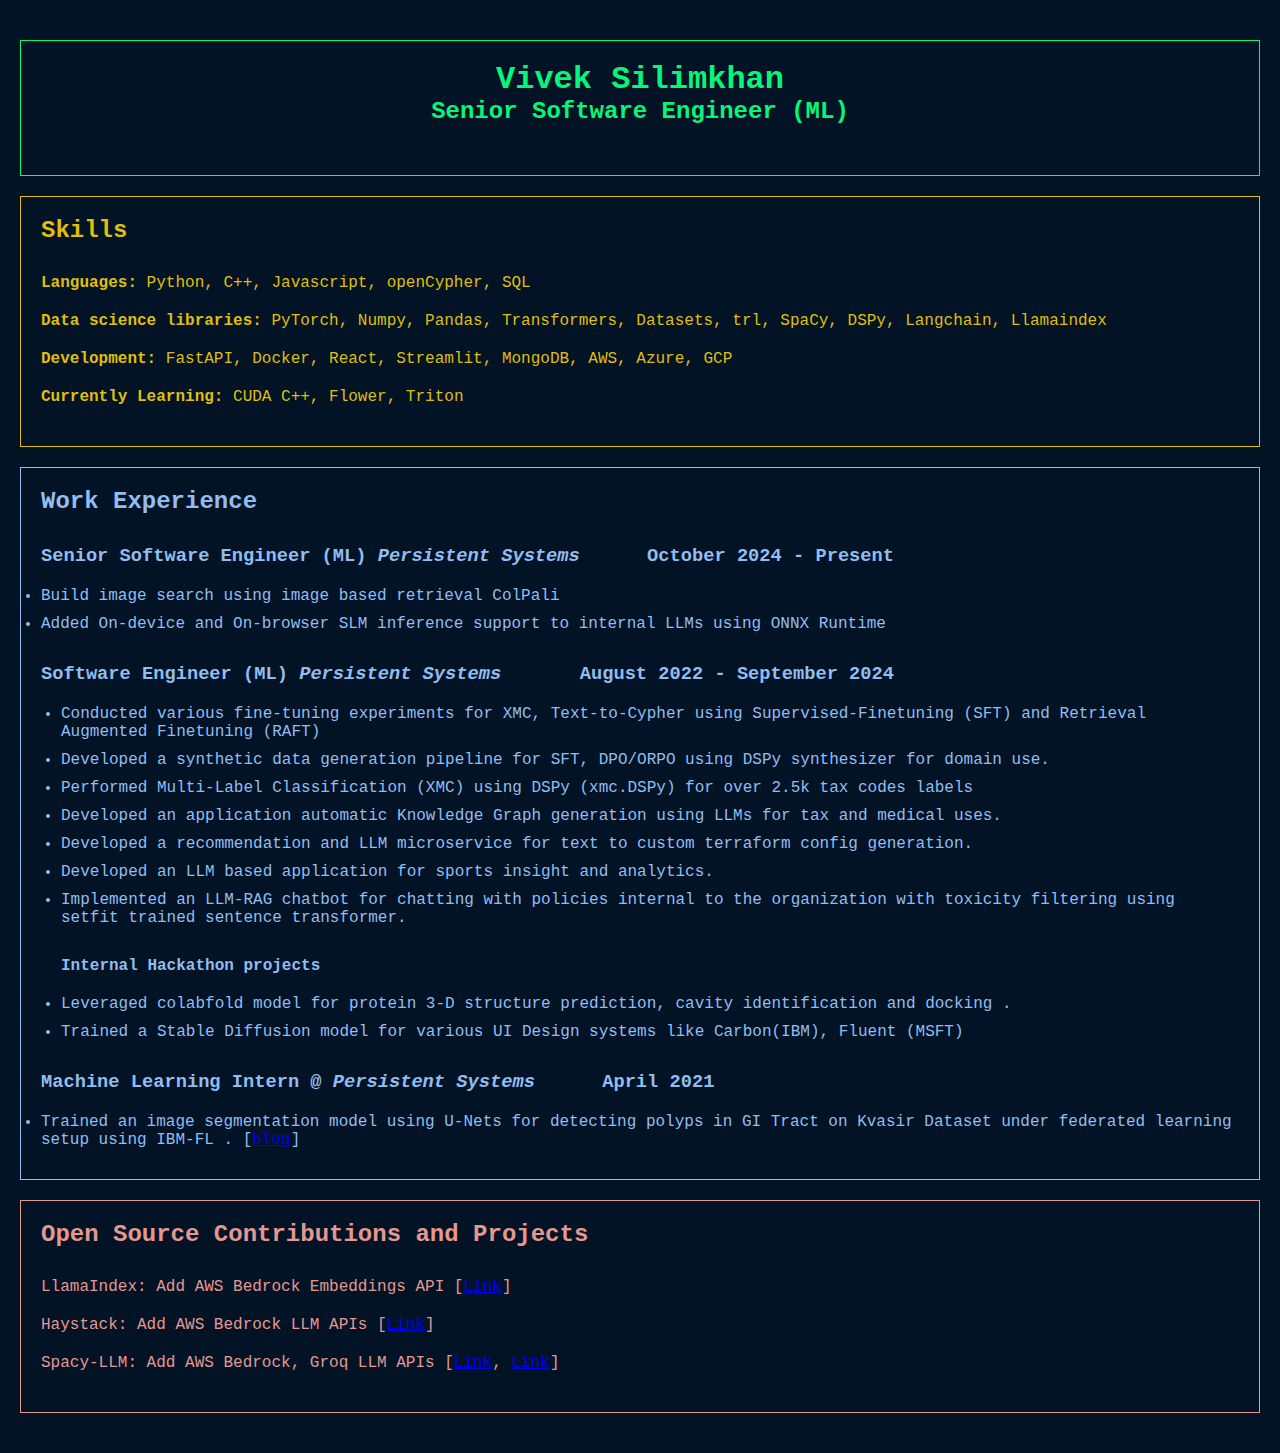
<file: index.html>
<!doctype html><html lang="en"><head><meta charset="utf-8"/><link rel="icon" href="./favicon.ico"/><meta name="viewport" content="width=device-width,initial-scale=1"/><meta name="theme-color" content="#000000"/><meta name="description" content="Web site created using create-react-app"/><link rel="apple-touch-icon" href="./logo192.png"/><link rel="manifest" href="./manifest.json"/><title>Vivek Silimkhan</title><script defer="defer" src="./static/js/main.7449eba7.js"></script><link href="./static/css/main.af7a32fc.css" rel="stylesheet"></head><body><noscript>You need to enable JavaScript to run this app.</noscript><div id="root"></div></body></html>
</file>
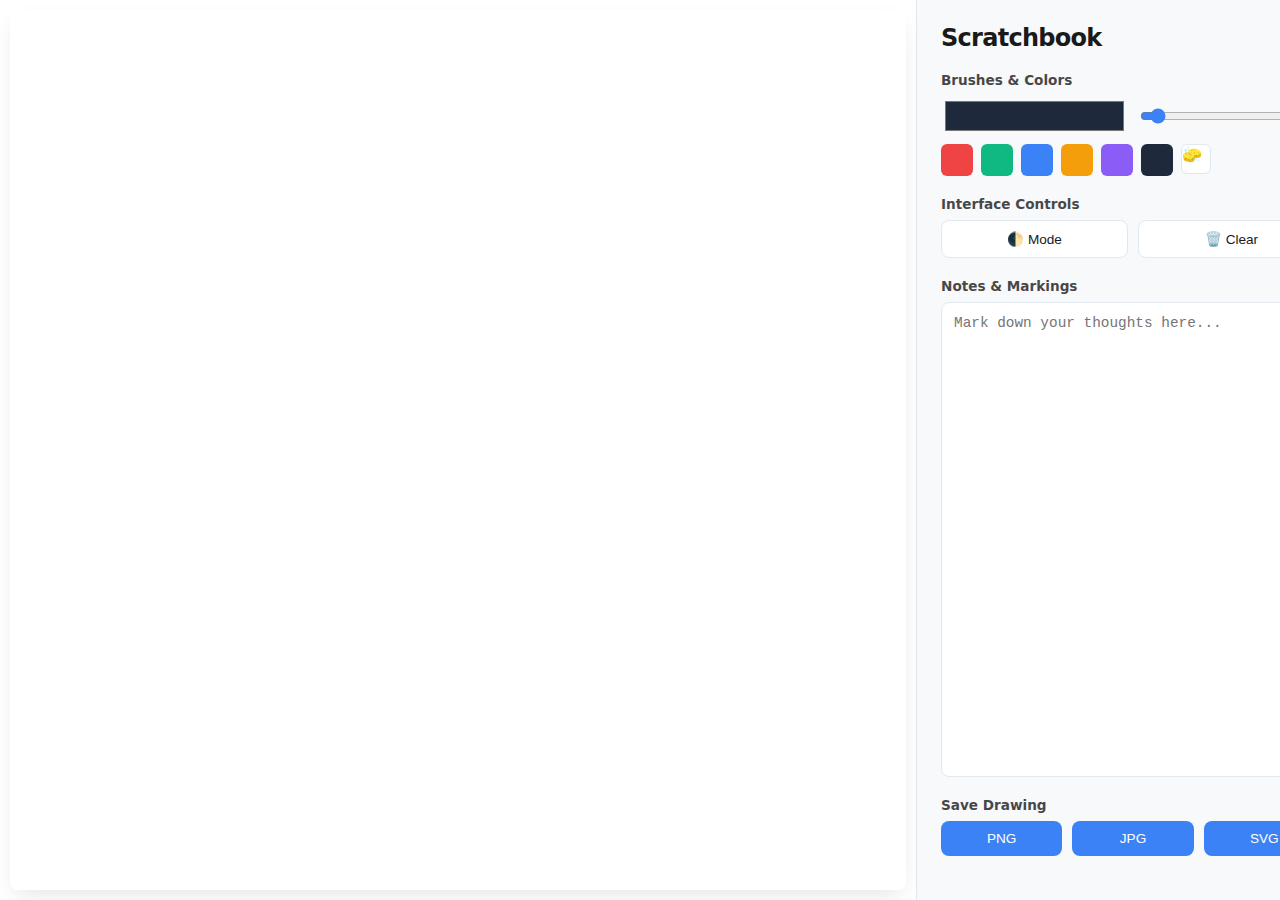
<file: scratchbook.html>
<!DOCTYPE html>
<html lang="en">
<head>
    <meta charset="UTF-8">
    <meta name="viewport" content="width=device-width, initial-scale=1.0">
    <title>Scratchbook | Canvas</title>
    <style>
        :root {
            --bg: #ffffff;
            --sidebar: #f8f9fa;
            --text: #1a1a1b;
            --border: #e2e8f0;
            --accent: #3b82f6;
            --canvas-shadow: 0 10px 25px -5px rgba(0, 0, 0, 0.1);
            --input-bg: #ffffff;
        }

        [data-theme="dark"] {
            --bg: #0f172a;
            --sidebar: #1e293b;
            --text: #f1f5f9;
            --border: #334155;
            --accent: #60a5fa;
            --canvas-shadow: 0 10px 25px -5px rgba(0, 0, 0, 0.5);
            --input-bg: #334155;
        }

        body, html {
            margin: 0;
            padding: 0;
            height: 100%;
            font-family: 'Inter', system-ui, -apple-system, sans-serif;
            background-color: var(--bg);
            color: var(--text);
            overflow: hidden;
            transition: background 0.3s ease;
        }

        .app-container {
            display: flex;
            height: 100vh;
            width: 100vw;
        }

        /* 70% Canvas Area */
        .canvas-section {
            flex: 0 0 70%;
            display: flex;
            align-items: center;
            justify-content: center;
            padding: 10px;
            position: relative;
        }

        #canvas-wrapper {
            width: 100%;
            height: 100%;
            background: white;
            border-radius: 8px;
            box-shadow: var(--canvas-shadow);
            overflow: hidden;
            position: relative;
        }

        /* Inversion Logic for Dark Mode */
        [data-theme="dark"] #canvas-wrapper {
            filter: invert(1) hue-rotate(180deg);
        }

        canvas {
            display: block;
            cursor: crosshair;
            background: white;
        }

        /* 30% Sidebar Area */
        .sidebar {
            flex: 0 0 30%;
            background: var(--sidebar);
            border-left: 1px solid var(--border);
            padding: 24px;
            display: flex;
            flex-direction: column;
            gap: 20px;
            overflow-y: auto;
        }

        h1 { font-size: 1.5rem; margin: 0; font-weight: 800; letter-spacing: -0.03em; }

        .control-group {
            display: flex;
            flex-direction: column;
            gap: 8px;
        }

        label { font-size: 0.85rem; font-weight: 600; color: var(--text); opacity: 0.8; }

        .toolbar-grid {
            display: grid;
            grid-template-columns: repeat(2, 1fr);
            gap: 10px;
        }

        .btn {
            padding: 10px 14px;
            border-radius: 8px;
            border: 1px solid var(--border);
            background: var(--input-bg);
            color: var(--text);
            font-size: 0.85rem;
            font-weight: 500;
            cursor: pointer;
            display: flex;
            align-items: center;
            justify-content: center;
            gap: 8px;
            transition: all 0.2s;
        }

        .btn:hover {
            border-color: var(--accent);
            background: var(--accent);
            color: white;
        }

        .btn.active {
            background: var(--accent);
            color: white;
            border-color: var(--accent);
        }

        .btn-primary {
            background: var(--accent);
            color: white;
            border: none;
        }

        input[type="color"] {
            -webkit-appearance: none;
            border: none;
            width: 100%;
            height: 40px;
            cursor: pointer;
            border-radius: 8px;
            background: none;
        }

        input[type="range"] {
            width: 100%;
            accent-color: var(--accent);
        }

        textarea {
            flex-grow: 1;
            width: 100%;
            min-height: 200px;
            background: var(--input-bg);
            color: var(--text);
            border: 1px solid var(--border);
            border-radius: 8px;
            padding: 12px;
            font-family: 'Fira Code', monospace;
            font-size: 0.9rem;
            resize: none;
            outline: none;
        }

        textarea:focus { border-color: var(--accent); }

        .color-presets {
            display: flex;
            gap: 8px;
            flex-wrap: wrap;
        }

        .preset {
            width: 28px;
            height: 28px;
            border-radius: 6px;
            cursor: pointer;
            border: 2px solid transparent;
            transition: transform 0.1s;
        }

        .preset:hover { transform: translateY(-2px); }

        .footer {
            font-size: 0.7rem;
            opacity: 0.4;
            text-align: center;
            margin-top: auto;
        }

        @media (max-width: 900px) {
            .app-container { flex-direction: column; }
            .canvas-section { flex: 0 0 65%; }
            .sidebar { flex: 0 0 35%; border-left: none; border-top: 1px solid var(--border); }
        }
    </style>
</head>
<body data-theme="light">

<div class="app-container">
    <section class="canvas-section">
        <div id="canvas-wrapper">
            <canvas id="mainCanvas"></canvas>
        </div>
    </section>

    <aside class="sidebar">
        <h1>Scratchbook</h1>

        <div class="control-group">
            <label>Brushes & Colors</label>
            <div class="toolbar-grid">
                <input type="color" id="colorPicker" value="#1e293b">
                <div style="display: flex; flex-direction: column; justify-content: center;">
                    <input type="range" id="brushSize" min="1" max="50" value="4">
                </div>
            </div>
            <div class="color-presets">
                <div class="preset" style="background: #ef4444;" onclick="setPreset('#ef4444')"></div>
                <div class="preset" style="background: #10b981;" onclick="setPreset('#10b981')"></div>
                <div class="preset" style="background: #3b82f6;" onclick="setPreset('#3b82f6')"></div>
                <div class="preset" style="background: #f59e0b;" onclick="setPreset('#f59e0b')"></div>
                <div class="preset" style="background: #8b5cf6;" onclick="setPreset('#8b5cf6')"></div>
                <div class="preset" style="background: #1e293b;" onclick="setPreset('#1e293b')"></div>
                <div class="preset" style="background: #ffffff; border: 1px solid var(--border);" onclick="setEraser()">🧽</div>
            </div>
        </div>

        <div class="control-group">
            <label>Interface Controls</label>
            <div class="toolbar-grid">
                <button class="btn" onclick="toggleTheme()">🌓 Mode</button>
                <button class="btn" onclick="clearCanvas()">🗑️ Clear</button>
            </div>
        </div>

        <div class="control-group" style="flex-grow: 1;">
            <label>Notes & Markings</label>
            <textarea id="notes" placeholder="Mark down your thoughts here..."></textarea>
        </div>

        <div class="control-group">
            <label>Save Drawing</label>
            <div class="toolbar-grid" style="grid-template-columns: repeat(3, 1fr);">
                <button class="btn btn-primary" onclick="downloadImage('png')">PNG</button>
                <button class="btn btn-primary" onclick="downloadImage('jpg')">JPG</button>
                <button class="btn btn-primary" onclick="downloadSVG()">SVG</button>
            </div>
        </div>

        <div class="footer">
        </div>
    </aside>
</div>

<script>
    const canvas = document.getElementById('mainCanvas');
    const ctx = canvas.getContext('2d');
    const wrapper = document.getElementById('canvas-wrapper');
    const colorPicker = document.getElementById('colorPicker');
    const brushSize = document.getElementById('brushSize');
    const body = document.body;

    let drawing = false;
    let isEraser = false;
    let paths = []; // For SVG export support

    function initCanvas() {
        canvas.width = wrapper.clientWidth;
        canvas.height = wrapper.clientHeight;
        ctx.fillStyle = '#ffffff';
        ctx.fillRect(0, 0, canvas.width, canvas.height);
        ctx.lineCap = 'round';
        ctx.lineJoin = 'round';
    }

    function startDrawing(e) {
        drawing = true;
        const pos = getPos(e);
        paths.push({
            color: isEraser ? '#ffffff' : colorPicker.value,
            size: brushSize.value,
            points: [pos]
        });
        draw(e);
    }

    function stopDrawing() {
        drawing = false;
        ctx.beginPath();
    }

    function getPos(e) {
        const rect = canvas.getBoundingClientRect();
        return {
            x: (e.clientX || (e.touches && e.touches[0].clientX)) - rect.left,
            y: (e.clientY || (e.touches && e.touches[0].clientY)) - rect.top
        };
    }

    function draw(e) {
        if (!drawing) return;

        const pos = getPos(e);
        paths[paths.length - 1].points.push(pos);

        ctx.lineWidth = brushSize.value;
        ctx.strokeStyle = isEraser ? '#ffffff' : colorPicker.value;

        ctx.lineTo(pos.x, pos.y);
        ctx.stroke();
        ctx.beginPath();
        ctx.moveTo(pos.x, pos.y);
    }

    canvas.addEventListener('mousedown', startDrawing);
    canvas.addEventListener('mousemove', draw);
    window.addEventListener('mouseup', stopDrawing);

    canvas.addEventListener('touchstart', (e) => { e.preventDefault(); startDrawing(e); }, {passive: false});
    canvas.addEventListener('touchmove', (e) => { e.preventDefault(); draw(e); }, {passive: false});
    canvas.addEventListener('touchend', stopDrawing);

    function setPreset(color) {
        isEraser = false;
        colorPicker.value = color;
    }

    function setEraser() {
        isEraser = true;
    }

    function clearCanvas() {
        ctx.fillStyle = '#ffffff';
        ctx.fillRect(0, 0, canvas.width, canvas.height);
        paths = [];
    }

    function toggleTheme() {
        const theme = body.getAttribute('data-theme') === 'light' ? 'dark' : 'light';
        body.setAttribute('data-theme', theme);
    }

    function downloadImage(format) {
        const link = document.createElement('a');
        link.download = `scratchbook-${Date.now()}.${format}`;
        link.href = canvas.toDataURL(format === 'jpg' ? 'image/jpeg' : 'image/png', 0.9);
        link.click();
    }

    function downloadSVG() {
        let svgContent = `<svg xmlns="http://www.w3.org/2000/svg" width="${canvas.width}" height="${canvas.height}" viewBox="0 0 ${canvas.width} ${canvas.height}">`;
        svgContent += `<rect width="100%" height="100%" fill="white"/>`;
        
        paths.forEach(path => {
            if (path.points.length < 2) return;
            svgContent += `<polyline points="`;
            path.points.forEach(p => {
                svgContent += `${p.x},${p.y} `;
            });
            svgContent += `" fill="none" stroke="${path.color}" stroke-width="${path.size}" stroke-linecap="round" stroke-linejoin="round" />`;
        });
        
        svgContent += `</svg>`;
        
        const blob = new Blob([svgContent], {type: 'image/svg+xml'});
        const url = URL.createObjectURL(blob);
        const link = document.createElement('a');
        link.href = url;
        link.download = `scratchbook-${Date.now()}.svg`;
        link.click();
        URL.revokeObjectURL(url);
    }

    window.addEventListener('resize', () => {
        const tempImage = ctx.getImageData(0, 0, canvas.width, canvas.height);
        initCanvas();
        ctx.putImageData(tempImage, 0, 0);
    });

    initCanvas();
</script>
</body>
</html>
</file>
<file: static/css/main.af7a32fc.css>
body{-webkit-font-smoothing:antialiased;-moz-osx-font-smoothing:grayscale;font-family:-apple-system,BlinkMacSystemFont,Segoe UI,Roboto,Oxygen,Ubuntu,Cantarell,Fira Sans,Droid Sans,Helvetica Neue,sans-serif;margin:0}code{font-family:source-code-pro,Menlo,Monaco,Consolas,Courier New,monospace}*{box-sizing:border-box;margin:0;padding:0}h2{padding-bottom:30px}h3{padding-bottom:20px}li{padding-bottom:10px}p{padding-bottom:20px}body,html{background-color:#031326;color:#07f57a;font-family:Courier New,Courier,monospace;height:100%}.container{align-items:center;display:flex;flex-direction:column;padding:20px}.header{border:1px solid #07f57a;color:#07f57a;padding:20px;text-align:center}.header,.main-content{margin-top:20px;width:100%}.main-content{display:flex;flex-direction:row;justify-content:center}.content{background-color:#07f57a;border:1px solid #07f57a;color:#07f57a;margin-right:150px;padding:20px;width:30%}.right-sections{display:flex;flex-direction:column;width:100%}.section{border:1px solid #07f57a;justify-content:end;margin-bottom:20px;padding:20px;width:100%}.section:first-child{border-color:#dfbf0b;color:#dfbf0b}.section:nth-child(2){border-color:#91bdf0;color:#91bdf0}ul{margin-left:20px}.section:nth-child(3){border-color:#e4988f;color:#e4988f}.section:nth-child(4){border-color:#07f57a;color:#07f57a}.section.section.skills{color:#0776f5;width:10%}@media (max-width:768px){.main-content{flex-direction:column;width:100%}.content{margin-bottom:20px;width:50%}.header,.right-sections,.section{width:100%}}
/*# sourceMappingURL=main.af7a32fc.css.map*/
</file>
